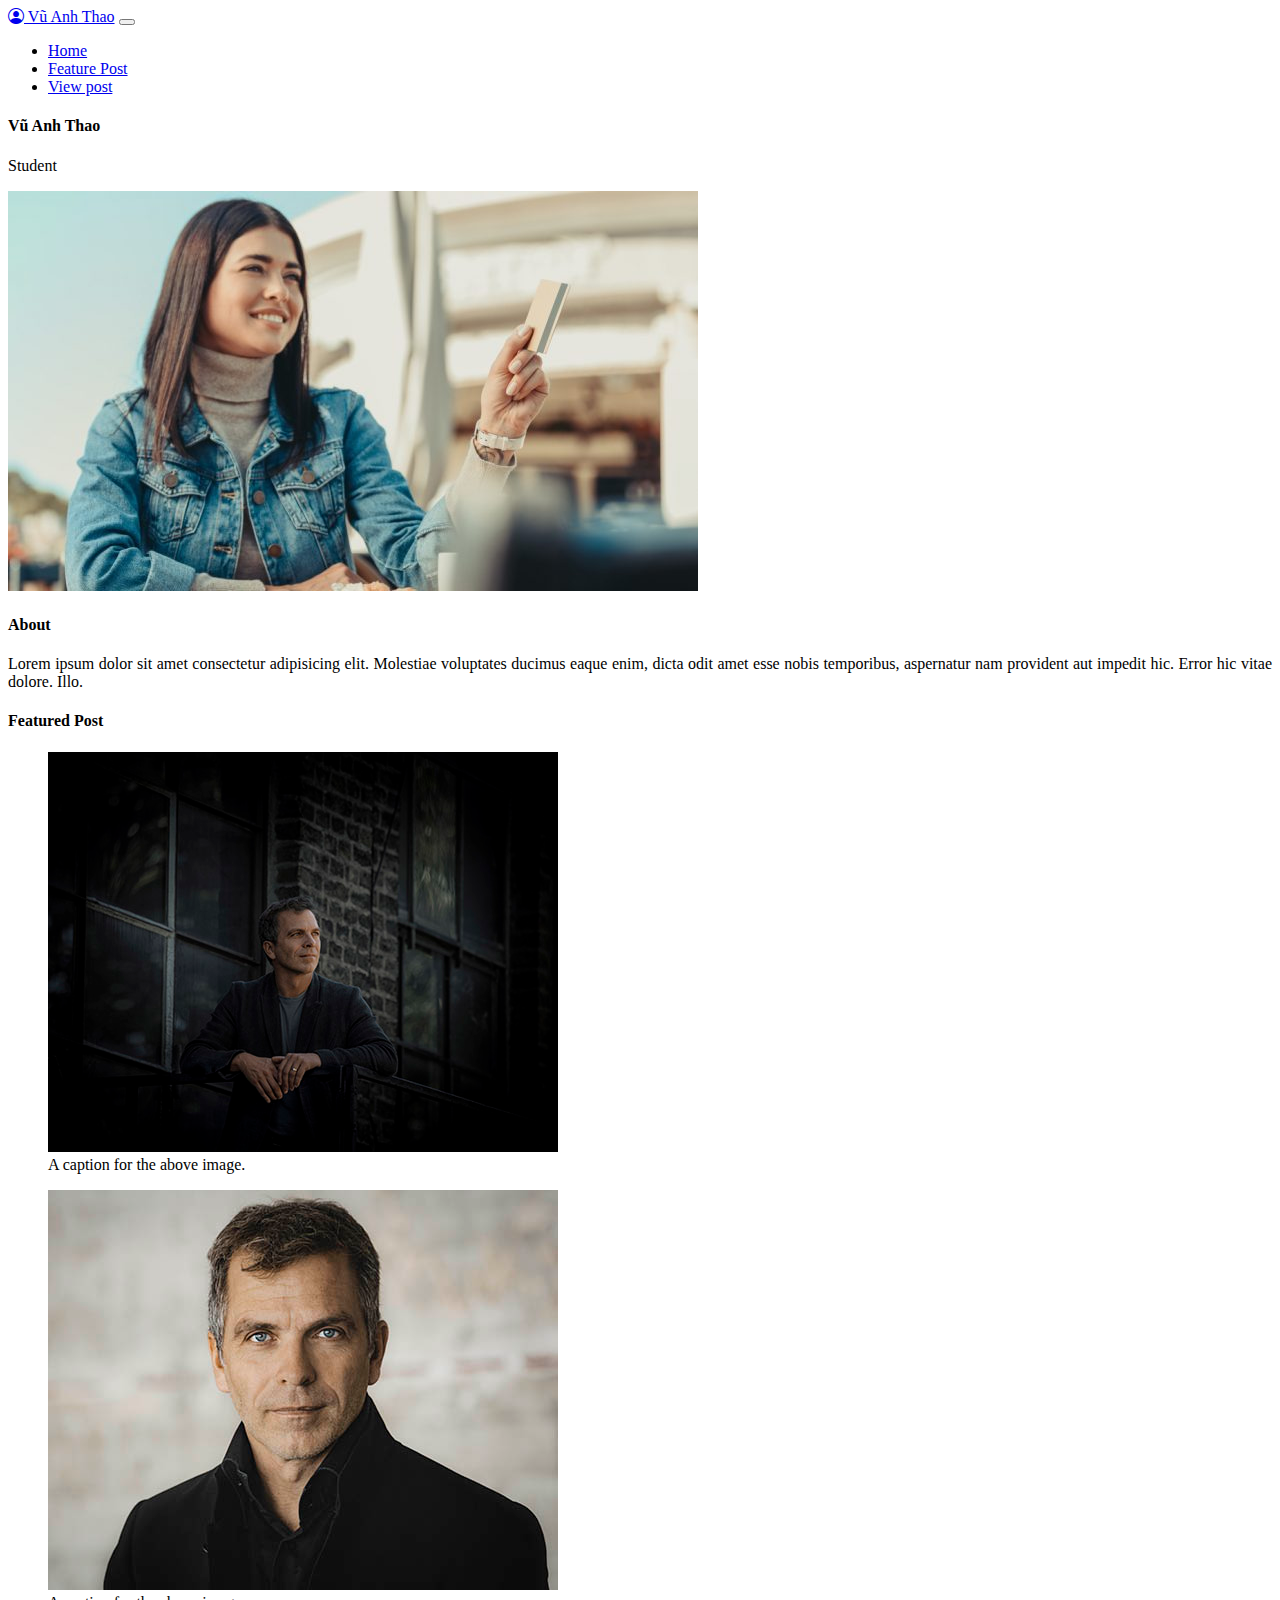
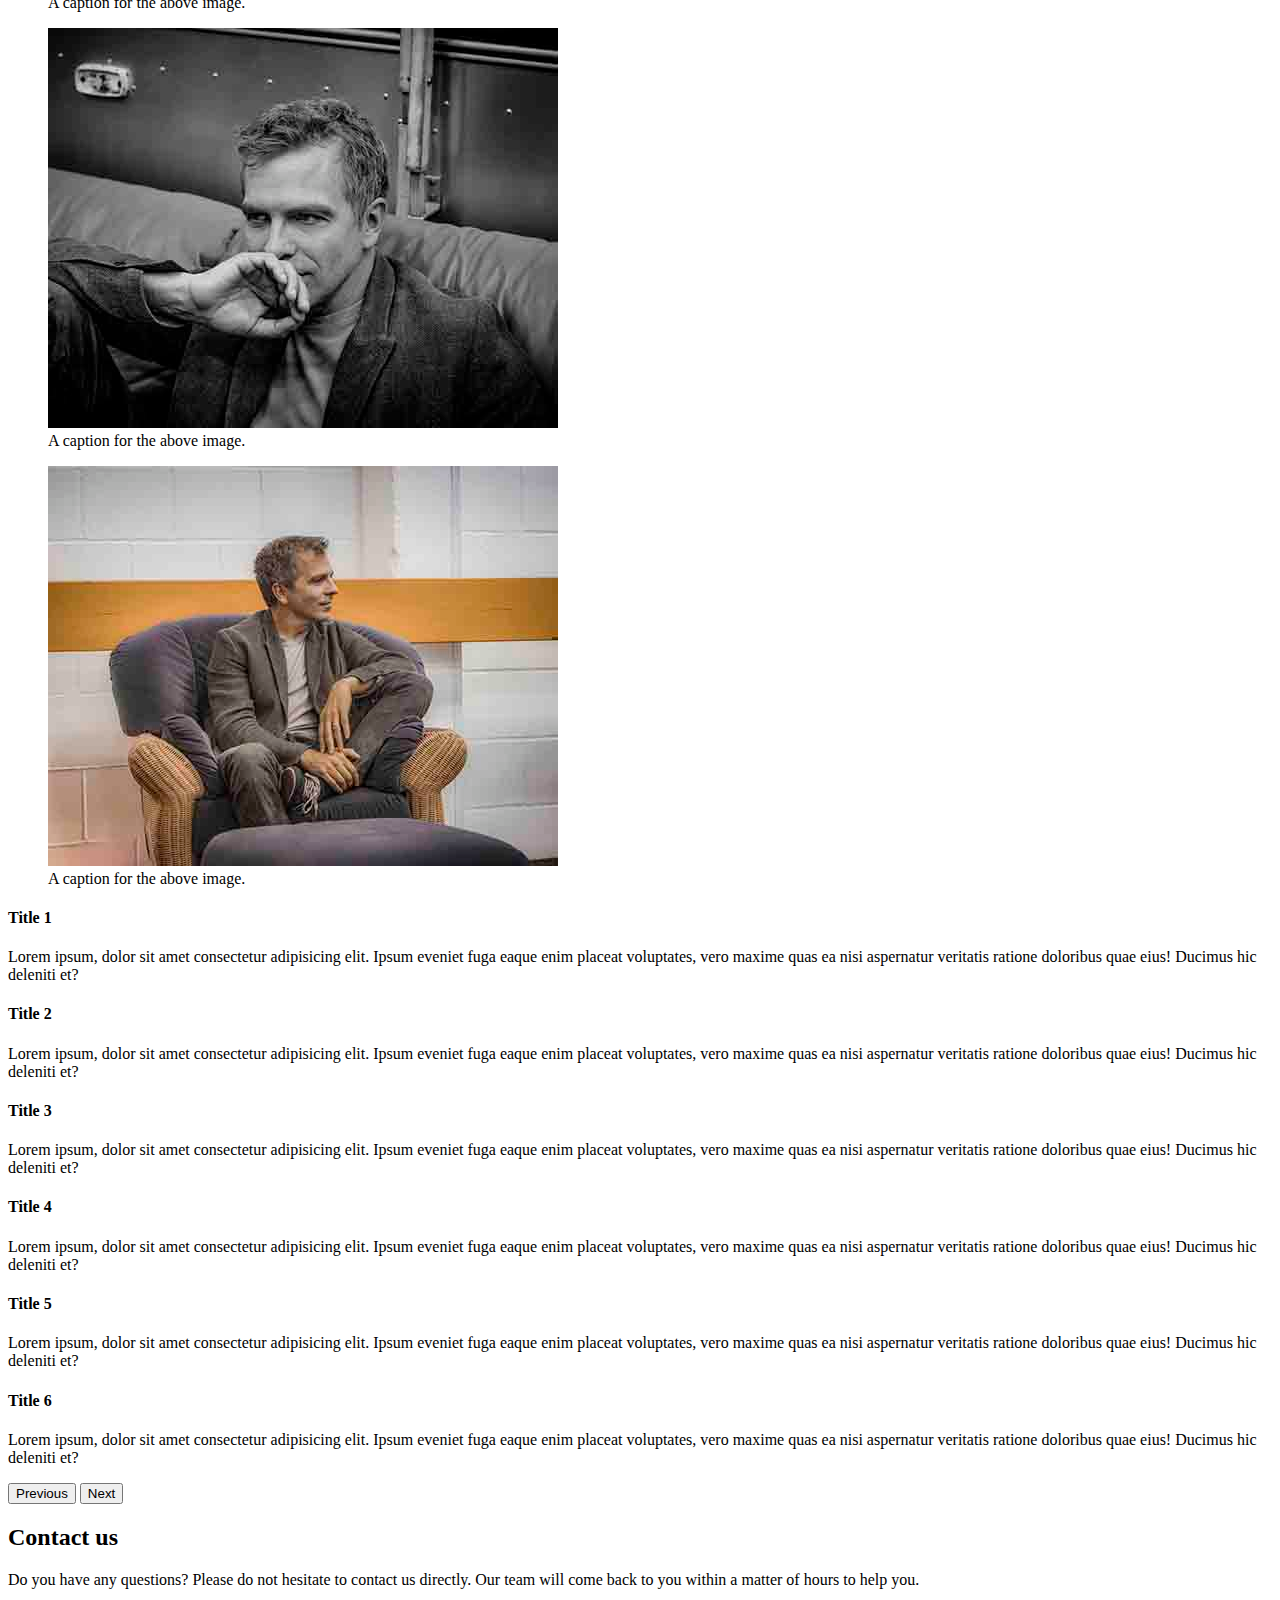
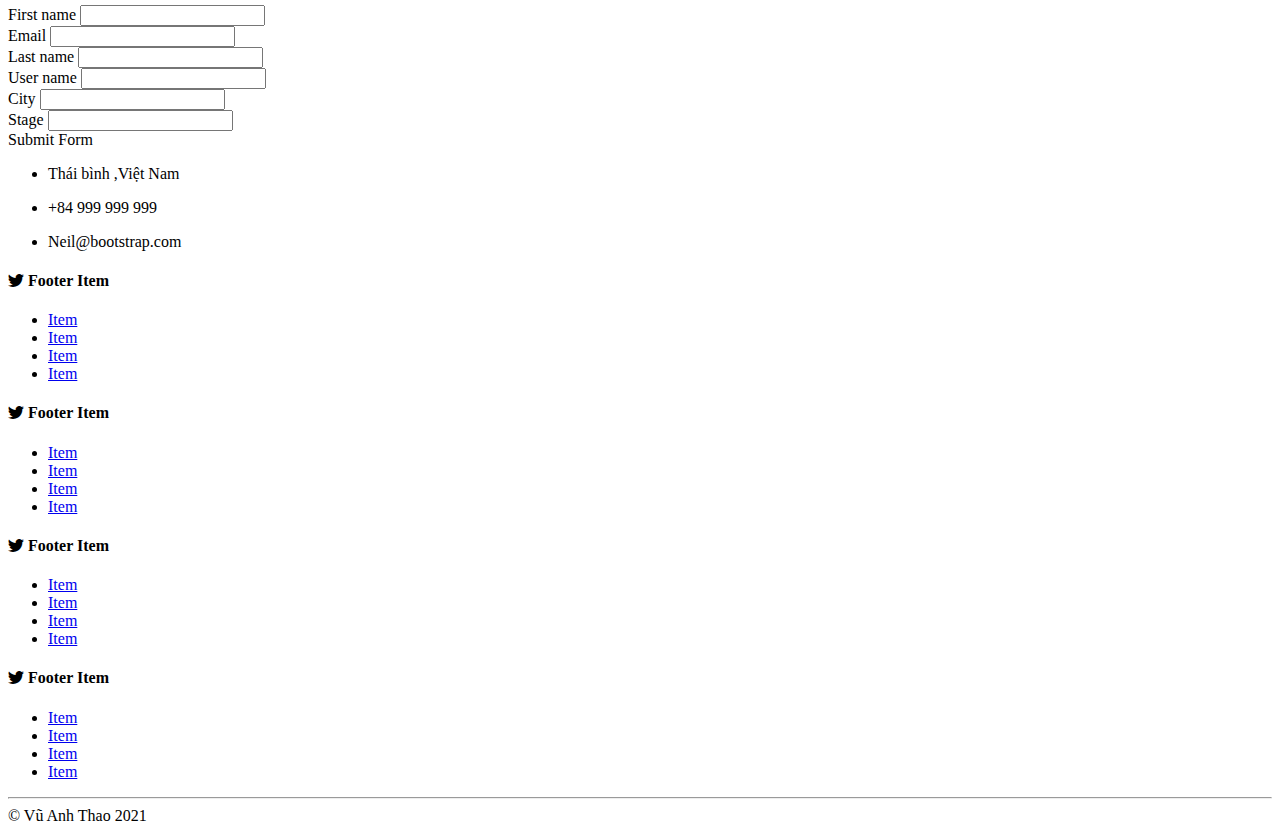
<file: index.html>
<!DOCTYPE html>
<html lang="en">

<head>
    <meta charset="UTF-8">
    <meta http-equiv="X-UA-Compatible" content="IE=edge">
    <meta name="viewport" content="width=device-width, initial-scale=1.0">
    <link href="https://cdn.jsdelivr.net/npm/bootstrap@5.1.3/dist/css/bootstrap.min.css" rel="stylesheet"
        integrity="sha384-1BmE4kWBq78iYhFldvKuhfTAU6auU8tT94WrHftjDbrCEXSU1oBoqyl2QvZ6jIW3" crossorigin="anonymous">
    <link rel="stylesheet" href="https://cdn.jsdelivr.net/npm/bootstrap-icons@1.7.1/font/bootstrap-icons.css">
    <link rel="stylesheet" href="style.css" />
    <title>Document</title>
</head>

<body>
    <!-- header -->
    <header class="container-fluid">
        <div class="row">
            <div class="col-md-12">
                <!-- chen 1 thanh dieu huong : navbars-->
                <nav class="navbar navbar-expand-lg navbar-light bg-light">
                    <div class="container-fluid">
                        <!--left navbar-->
                        <a class="navbar-brand" href="#">
                            <i class="bi bi-person-circle"></i>
                            Vũ Anh Thao</a>
                        <button class="navbar-toggler" type="button" data-bs-toggle="collapse"
                            data-bs-target="#navbarSupportedContent" aria-controls="navbarSupportedContent"
                            aria-expanded="false" aria-label="Toggle navigation">
                            <span class="navbar-toggler-icon"></span>
                        </button>
                        <!---right navbar-->
                        <div class="collapse navbar-collapse" id="navbarSupportedContent">
                            <ul class="navbar-nav ms-auto mb-2 mb-lg-0">
                                <li class="nav-item">
                                    <a class="nav-link active" aria-current="page" href="index.html">Home</a>
                                </li>
                                <li class="nav-item">
                                    <a class="nav-link" href="popular.html" class="mt-5 mb-3">Feature Post</a>
                                </li>
                                <li class="nav-item">
                                    <a class="nav-link" href="view.html" class="mt-5 mb-3">View post</a>
                                </li>
                            </ul>
                        </div>
                    </div>
                </nav>
            </div>
        </div>
    </header>
    <main class="container mt-5">
        <div class="main_about row">
            <h4>Vũ Anh Thao</h4>
            <p>Student</p>
            <div class="col-md-6">
                <img src="blog/img1.jpeg" alt="" class="img-fluid rounded">
            </div>
            <div class="col-md-6">
                <h4>About</h4>
                <p class="my-about">Lorem ipsum dolor sit amet consectetur adipisicing elit. Molestiae voluptates
                    ducimus eaque enim,
                    dicta odit amet esse nobis temporibus, aspernatur nam provident aut impedit hic. Error hic vitae
                    dolore. Illo.</p>
            </div>
        </div>
        <div class="main-featured row">
            <h4 class=" mt-5 mb-3">Featured Post</h4>
            <div class="col-md">
                <figure class="figure">
                    <img src="blog/img2.jpeg" class="figure-img img-fluid rounded" alt="...">
                    <figcaption class="figure-caption">A caption for the above image.</figcaption>
                </figure>
            </div>
            <div class="col-md">
                <figure class="figure">
                    <img src="blog/img3.jpeg" class="figure-img img-fluid rounded" alt="...">
                    <figcaption class="figure-caption">A caption for the above image.</figcaption>
                </figure>
            </div>
            <div class="col-md">
                <figure class="figure">
                    <img src="blog/img5.jpeg" class="figure-img img-fluid rounded" alt="...">
                    <figcaption class="figure-caption">A caption for the above image.</figcaption>
                </figure>
            </div>
            <div class="col-md">
                <figure class="figure">
                    <img src="blog/img6.jpeg" class="figure-img img-fluid rounded" alt="...">
                    <figcaption class="figure-caption">A caption for the above image.</figcaption>
                </figure>
            </div>
        </div>
    </main>
    <!-- Post slider -->
    <section class="posts_slider container mt-3">
        <!--Carousel-->
        <div id="carouselExampleControls" class="carousel slide" data-bs-ride="carousel">
            <div class="carousel-inner">
                <div class="carousel-item active">
                    <div class="row">
                        <div class="col-md-6">
                            <h4>Title 1</h4>
                            <p>Lorem ipsum, dolor sit amet consectetur adipisicing elit. Ipsum eveniet fuga
                                eaque enim placeat voluptates, vero maxime quas ea nisi aspernatur veritatis
                                ratione doloribus quae eius! Ducimus hic deleniti et?</p>
                        </div>
                        <div class="col-md-6">
                            <h4>Title 2</h4>
                            <p>Lorem ipsum, dolor sit amet consectetur adipisicing elit. Ipsum eveniet fuga
                                eaque enim placeat voluptates, vero maxime quas ea nisi aspernatur veritatis
                                ratione doloribus quae eius! Ducimus hic deleniti et?</p>
                        </div>
                    </div>
                </div>
                <div class="carousel-item">
                    <div class="row">
                        <div class="col-md-6">
                            <h4>Title 3</h4>
                            <p>Lorem ipsum, dolor sit amet consectetur adipisicing elit. Ipsum eveniet fuga
                                eaque enim placeat voluptates, vero maxime quas ea nisi aspernatur veritatis
                                ratione doloribus quae eius! Ducimus hic deleniti et?</p>
                        </div>
                        <div class="col-md-6">
                            <h4>Title 4</h4>
                            <p>Lorem ipsum, dolor sit amet consectetur adipisicing elit. Ipsum eveniet fuga
                                eaque enim placeat voluptates, vero maxime quas ea nisi aspernatur veritatis
                                ratione doloribus quae eius! Ducimus hic deleniti et?</p>
                        </div>
                    </div>
                </div>
                <div class="carousel-item">
                    <div class="row">
                        <div class="col-md-6">
                            <h4>Title 5</h4>
                            <p>Lorem ipsum, dolor sit amet consectetur adipisicing elit. Ipsum eveniet fuga
                                eaque enim placeat voluptates, vero maxime quas ea nisi aspernatur veritatis
                                ratione doloribus quae eius! Ducimus hic deleniti et?</p>
                        </div>
                        <div class="col-md-6">
                            <h4>Title 6</h4>
                            <p>Lorem ipsum, dolor sit amet consectetur adipisicing elit. Ipsum eveniet fuga
                                eaque enim placeat voluptates, vero maxime quas ea nisi aspernatur veritatis
                                ratione doloribus quae eius! Ducimus hic deleniti et?</p>
                        </div>
                    </div>
                </div>
            </div>
            <button class="carousel-control-prev" type="button" data-bs-target="#carouselExampleControls"
                data-bs-slide="prev">
                <span class="carousel-control-prev-icon" aria-hidden="true"></span>
                <span class="visually-hidden">Previous</span>
            </button>
            <button class="carousel-control-next" type="button" data-bs-target="#carouselExampleControls"
                data-bs-slide="next">
                <span class="carousel-control-next-icon" aria-hidden="true"></span>
                <span class="visually-hidden">Next</span>
            </button>
        </div>
    </section>
    <!--Section: Contact v.2-->
    <section class="contact container mb-4">

        <!--Section heading-->
        <h2 class="h1-responsive font-weight-bold text-center my-4">Contact us</h2>
        <!--Section description-->
        <p class="text-center w-responsive mx-auto mb-5">Do you have any questions? Please do not hesitate to contact us
            directly. Our team will come back to you within
            a matter of hours to help you.</p>

        <div class="row">

            <!--Grid column-->
            <div class="col-md-9 mb-md-0 mb-5">
                <form id="contact-form" name="contact-form" action="mail.php" method="POST">

                    <!--Grid row-->
                    <div class="row">

                        <!--Grid column-->
                        <div class="col-md-4">
                            <div class="md-form mb-0">
                                <label for="name" class="">First name</label>
                                <input type="text" id="name" name="name" class="form-control">
                                
                            </div>
                            <div class="md-form mb-0">
                                <label for="name" class="">Email</label>
                                <input type="text" id="name" name="name" class="form-control">
                                
                            </div>
                            
                        </div>
                        <!--Grid column-->

                        <!--Grid column-->
                        <div class="col-md-4">
                            <div class="md-form mb-0">
                                <label for="email" class="">Last name</label>
                                <input type="text" id="email" name="email" class="form-control">
                                
                            </div>
                        </div>
                        <!--Grid column-->
                        <!--Grid column-->
                        <div class="col-md-4">
                            <div class="md-form mb-0">
                                <label for="email" class="">User name</label>
                                <input type="text" id="email" name="email" class="form-control">
                                
                            </div>
                        </div>
                        <!--Grid column-->
                    </div>
                    <!--Grid row-->

                    <!--Grid row-->
                    <div class="row">
                        <div class="col-md-6">
                            <div class="md-form mb-0">
                                <label for="subject" class="">City</label>
                                <input type="text" id="subject" name="subject" class="form-control">
                            </div>
                        </div>
                        <div class="col-md-3">
                            <div class="md-form mb-0">
                                <label for="subject" class="">Stage</label>
                                <input type="text" id="subject" name="subject" class="form-control">
                            </div>
                        </div>
                    </div>
                    <!--Grid row-->


                </form>

                <div class="text-center text-md-left mt-3">
                    <a class="btn btn-primary" onclick="document.getElementById('contact-form').submit();">Submit Form</a>
                </div>
                <div class="status"></div>
            </div>
            <!--Grid column-->

            <!--Grid column-->
            <div class="col-md-3 text-center">
                <ul class="list-unstyled mb-0">
                    <li><i class="fas fa-map-marker-alt fa-2x"></i>
                        <p>Thái bình ,Việt Nam</p>
                    </li>

                    <li><i class="fas fa-phone mt-4 fa-2x"></i>
                        <p>+84 999 999 999</p>
                    </li>

                    <li><i class="fas fa-envelope mt-4 fa-2x"></i>
                        <p>Neil@bootstrap.com</p>
                    </li>
                </ul>
            </div>
            <!--Grid column-->

        </div>

    </section>
    <!--Section: Contact v.2-->

    <!--footer-->
    <footer class="container ">
        <div class="row mt-3">
            <div class="col-md">
                <h4><i class="bi bi-twitter"></i> Footer Item</h4>
                <ul class="list-unstyled">
                    <li><a href="#" class="text-decoration-non link-primary">Item</a></li>
                    <li><a href="#" class="text-decoration-non link-primary">Item</a></li>
                    <li><a href="#" class="text-decoration-non link-primary">Item</a></li>
                    <li><a href="#" class="text-decoration-non link-primary">Item</a></li>
                </ul>
            </div>
            <div class="col-md">
                <h4><i class="bi bi-twitter"></i> Footer Item</h4>
                <ul class="list-unstyled">
                    <li><a href="#" class="text-decoration-non link-primary">Item</a></li>
                    <li><a href="#" class="text-decoration-non link-primary">Item</a></li>
                    <li><a href="#" class="text-decoration-non link-primary">Item</a></li>
                    <li><a href="#" class="text-decoration-non link-primary">Item</a></li>
                </ul>
            </div>
            <div class="col-md">
                <h4><i class="bi bi-twitter"></i> Footer Item</h4>
                <ul class="list-unstyled">
                    <li><a href="#" class="text-decoration-non link-primary">Item</a></li>
                    <li><a href="#" class="text-decoration-non link-primary">Item</a></li>
                    <li><a href="#" class="text-decoration-non link-primary">Item</a></li>
                    <li><a href="#" class="text-decoration-non link-primary">Item</a></li>
                </ul>
            </div>
            <div class="col-md">
                <h4><i class="bi bi-twitter"></i> Footer Item</h4>
                <ul class="list-unstyled">
                    <li><a href="#" class="text-decoration-non link-primary">Item</a></li>
                    <li><a href="#" class="text-decoration-non link-primary">Item</a></li>
                    <li><a href="#" class="text-decoration-non link-primary">Item</a></li>
                    <li><a href="#" class="text-decoration-non link-primary">Item</a></li>
                </ul>
            </div>
        </div>
        <div class="row mt-3 md-3">
            <hr>
            <div class="col-md text-center text-muted">
                &copy; Vũ Anh Thao 2021
            </div>
        </div>
    </footer>

    <script src="https://cdn.jsdelivr.net/npm/bootstrap@5.1.3/dist/js/bootstrap.bundle.min.js"
        integrity="sha384-ka7Sk0Gln4gmtz2MlQnikT1wXgYsOg+OMhuP+IlRH9sENBO0LRn5q+8nbTov4+1p"
        crossorigin="anonymous"></script>
</body>

</html>
</file>
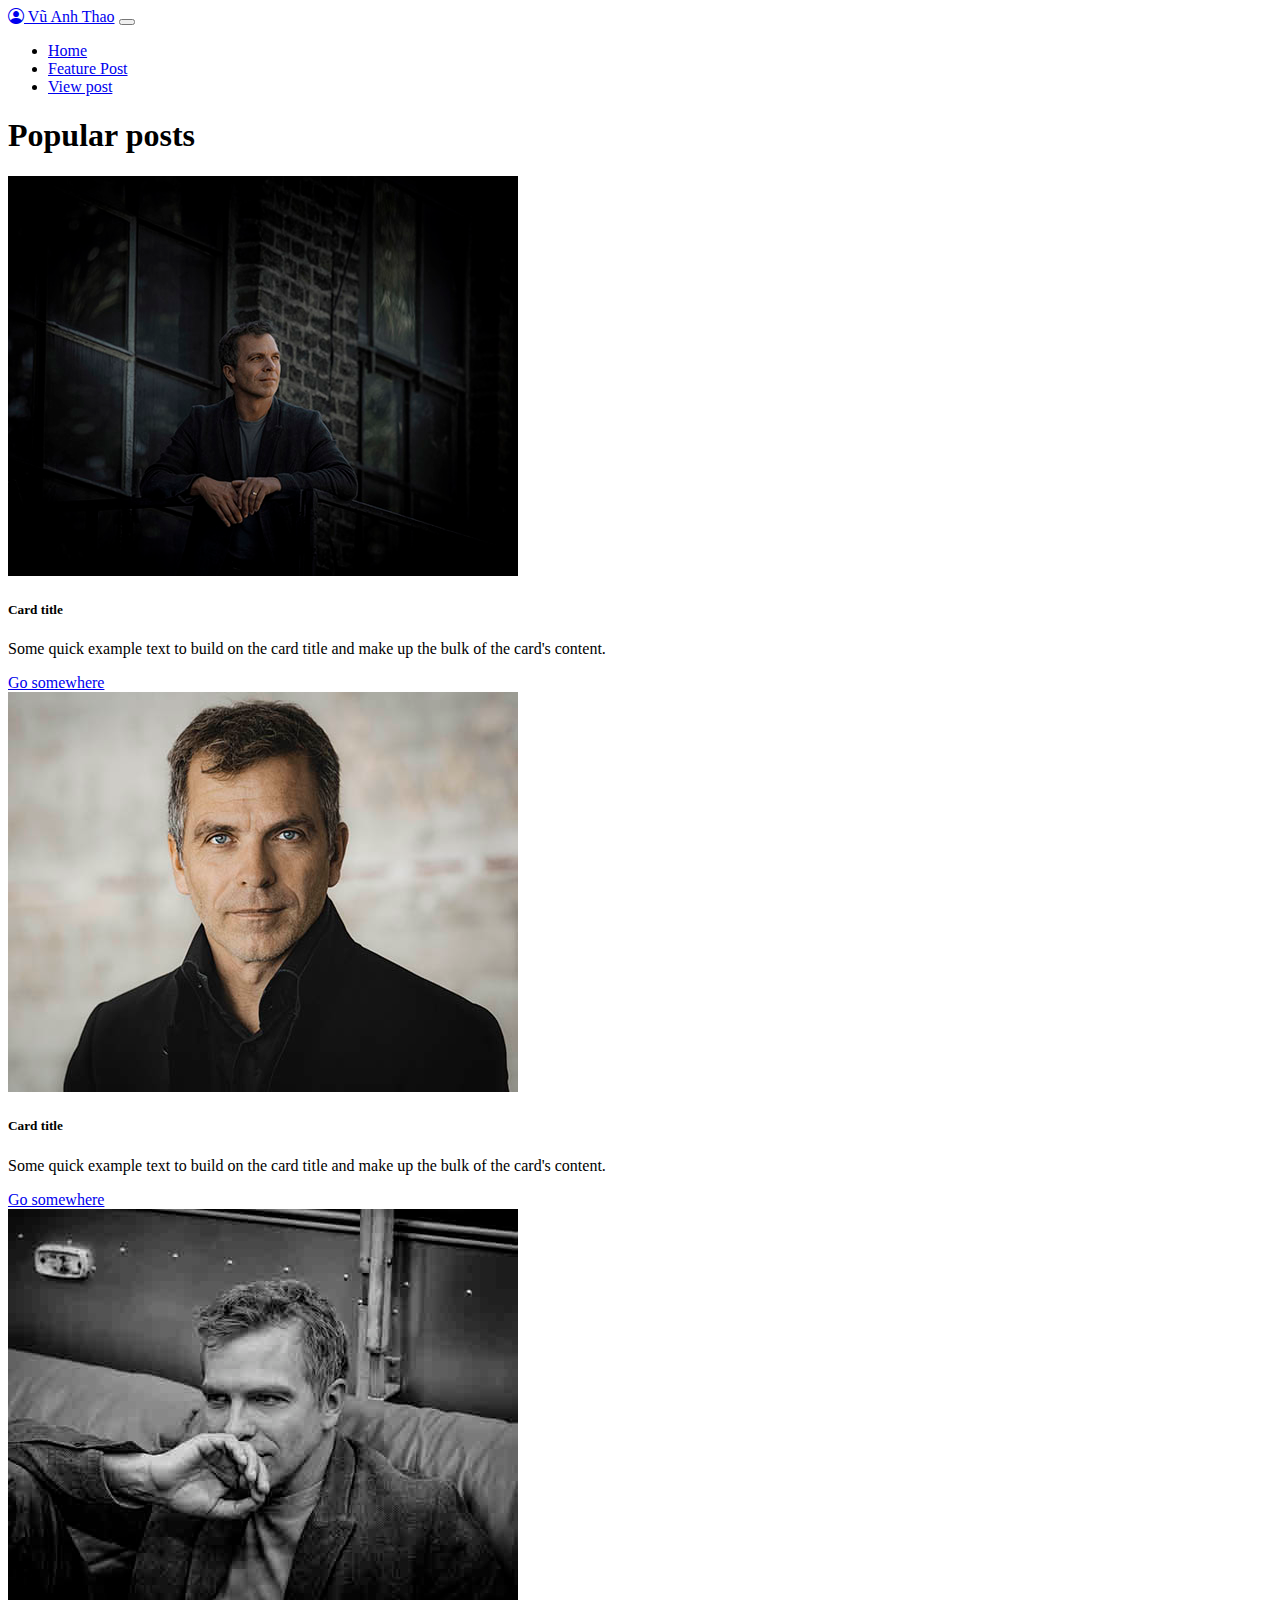
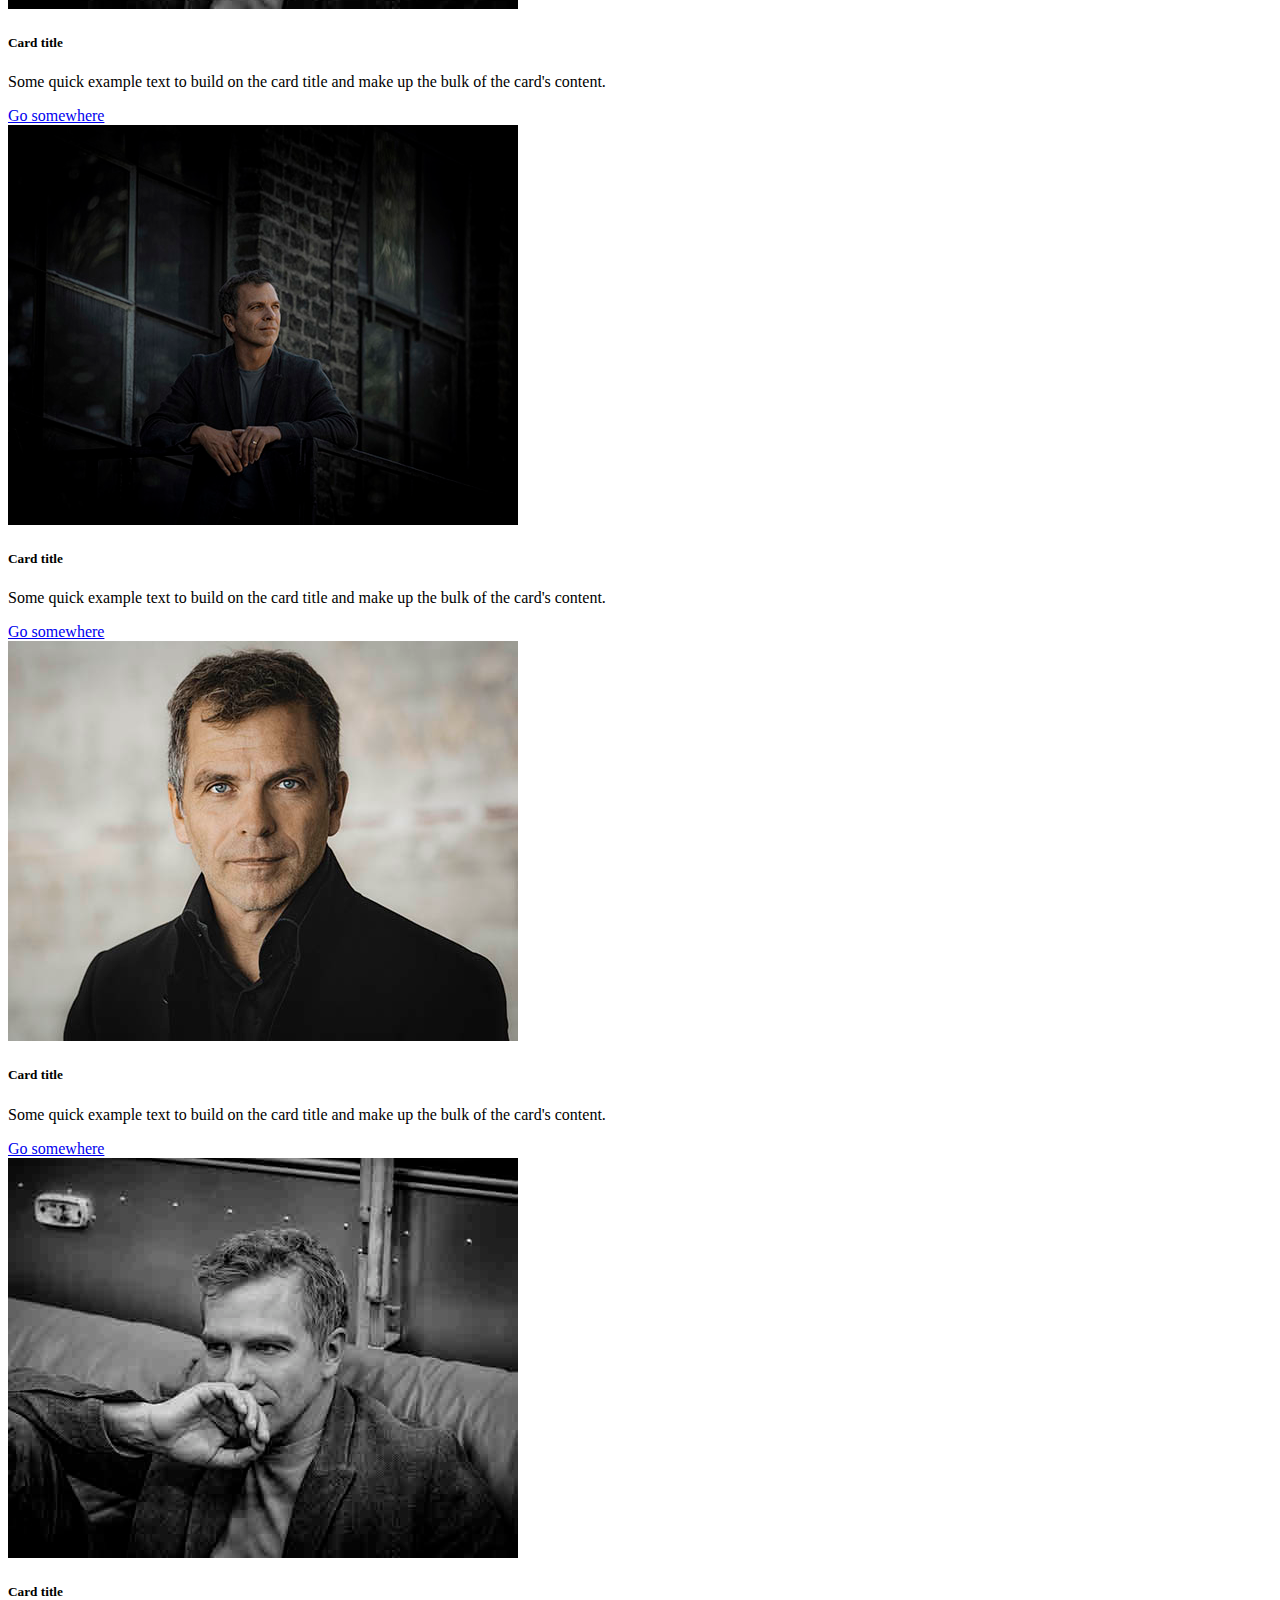
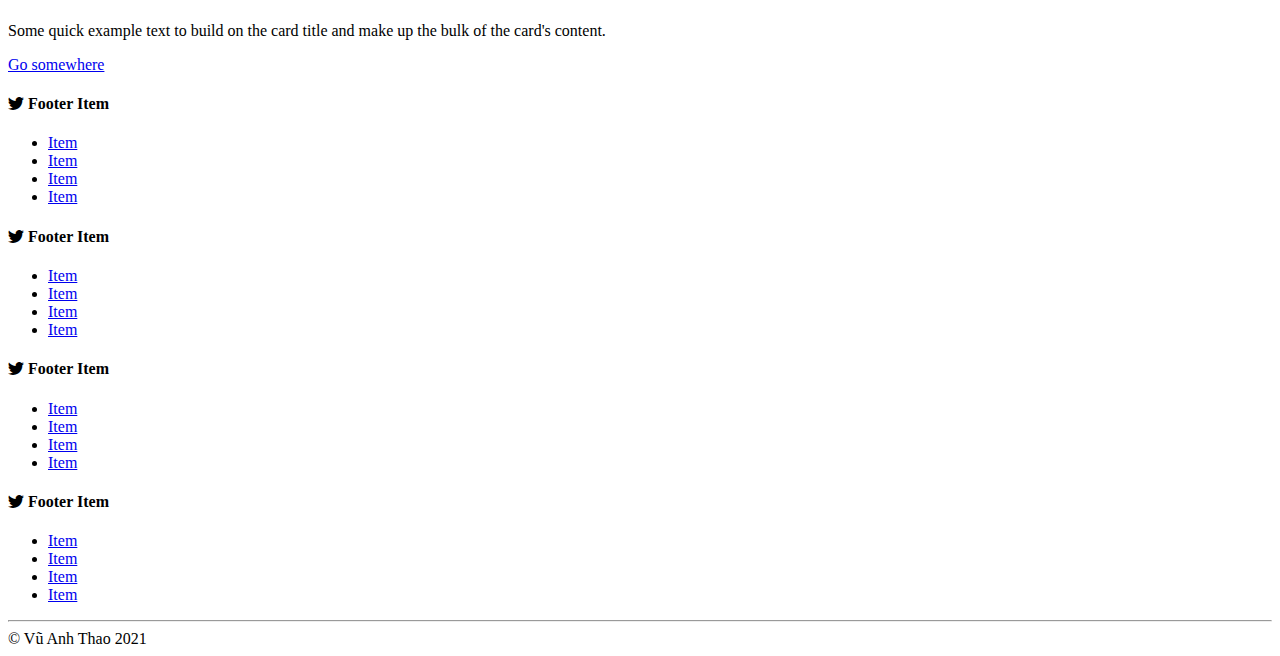
<file: popular.html>
<!DOCTYPE html>
<html lang="en">

<head>
    <meta charset="UTF-8">
    <meta http-equiv="X-UA-Compatible" content="IE=edge">
    <meta name="viewport" content="width=device-width, initial-scale=1.0">
    <link href="https://cdn.jsdelivr.net/npm/bootstrap@5.1.3/dist/css/bootstrap.min.css" rel="stylesheet"
        integrity="sha384-1BmE4kWBq78iYhFldvKuhfTAU6auU8tT94WrHftjDbrCEXSU1oBoqyl2QvZ6jIW3" crossorigin="anonymous">
    <link rel="stylesheet" href="https://cdn.jsdelivr.net/npm/bootstrap-icons@1.7.1/font/bootstrap-icons.css">
    <link rel="stylesheet" href="style.css" />
    <title>Document1</title>
</head>

<body>
    <!-- header -->
    <header class="container-fluid">
        <div class="row">
            <div class="col-md-12">
                <!-- chen 1 thanh dieu huong : navbars-->
                <nav class="navbar navbar-expand-lg navbar-light bg-light">
                    <div class="container-fluid">
                        <!--left navbar-->
                        <a class="navbar-brand" href="#">
                            <i class="bi bi-person-circle"></i>
                            Vũ Anh Thao</a>
                        <button class="navbar-toggler" type="button" data-bs-toggle="collapse"
                            data-bs-target="#navbarSupportedContent" aria-controls="navbarSupportedContent"
                            aria-expanded="false" aria-label="Toggle navigation">
                            <span class="navbar-toggler-icon"></span>
                        </button>
                        <!---right navbar-->
                        <div class="collapse navbar-collapse" id="navbarSupportedContent">
                            <ul class="navbar-nav ms-auto mb-2 mb-lg-0">
                                <li class="nav-item">
                                    <a class="nav-link " aria-current="page" href="index.html">Home</a>
                                </li>
                                <li class="nav-item">
                                    <a class="nav-link active" aria-current="page" href="popular.html" class="mt-5 mb-3">Feature Post</a>
                                </li>
                                <li class="nav-item">
                                    <a class="nav-link" href="view.html" class="mt-5 mb-3">View post</a>
                                </li>
                            </ul>
                        </div>
                    </div>
                </nav>
            </div>
        </div>
    </header>
    <!--popular post-->
    <div class="container mt-5 ">
        <h1 class="display-6 mb-3">Popular posts</h1>
        <div class="row ">
            <div class="col-md-4">
                    <img src="blog/img2.jpeg" class="card-img-top" alt="...">
                    <div class="card-body">
                      <h5 class="card-title">Card title</h5>
                      <p class="card-text">Some quick example text to build on the card title and make up the bulk of the card's content.</p>
                      <a href="#" class="btn btn-primary">Go somewhere</a>
                    </div>
            </div>
            <div class="col-md-4">
                <img src="blog/img3.jpeg" class="card-img-top" alt="...">
                <div class="card-body">
                  <h5 class="card-title">Card title</h5>
                  <p class="card-text">Some quick example text to build on the card title and make up the bulk of the card's content.</p>
                  <a href="#" class="btn btn-primary">Go somewhere</a>
                </div>
            </div>
            <div class="col-md-4">
                <img src="blog/img5.jpeg" class="card-img-top" alt="...">
                <div class="card-body">
                  <h5 class="card-title">Card title</h5>
                  <p class="card-text">Some quick example text to build on the card title and make up the bulk of the card's content.</p>
                  <a href="#" class="btn btn-primary">Go somewhere</a>
                </div>
            </div>
            <div class="col-md-4">
                <img src="blog/img2.jpeg" class="card-img-top" alt="...">
                <div class="card-body">
                  <h5 class="card-title">Card title</h5>
                  <p class="card-text">Some quick example text to build on the card title and make up the bulk of the card's content.</p>
                  <a href="#" class="btn btn-primary">Go somewhere</a>
                </div>
            </div>
            <div class="col-md-4">
                <img src="blog/img3.jpeg" class="card-img-top" alt="...">
                <div class="card-body">
                  <h5 class="card-title">Card title</h5>
                  <p class="card-text">Some quick example text to build on the card title and make up the bulk of the card's content.</p>
                  <a href="#" class="btn btn-primary">Go somewhere</a>
                </div>
            </div>
            <div class="col-md-4">
                <img src="blog/img5.jpeg" class="card-img-top" alt="...">
                <div class="card-body">
                  <h5 class="card-title">Card title</h5>
                  <p class="card-text">Some quick example text to build on the card title and make up the bulk of the card's content.</p>
                  <a href="#" class="btn btn-primary">Go somewhere</a>
                </div>
            </div>
        </div>
            
    </div>
    
    <!--footer-->
    <footer class="container ">
        <div class="row mt-3">
            <div class="col-md">
                <h4><i class="bi bi-twitter"></i> Footer Item</h4>
                <ul class="list-unstyled">
                    <li><a href="#" class="text-decoration-non link-primary">Item</a></li>
                    <li><a href="#" class="text-decoration-non link-primary">Item</a></li>
                    <li><a href="#" class="text-decoration-non link-primary">Item</a></li>
                    <li><a href="#" class="text-decoration-non link-primary">Item</a></li>
                </ul>
            </div>
            <div class="col-md">
                <h4><i class="bi bi-twitter"></i> Footer Item</h4>
                <ul class="list-unstyled">
                    <li><a href="#" class="text-decoration-non link-primary">Item</a></li>
                    <li><a href="#" class="text-decoration-non link-primary">Item</a></li>
                    <li><a href="#" class="text-decoration-non link-primary">Item</a></li>
                    <li><a href="#" class="text-decoration-non link-primary">Item</a></li>
                </ul>
            </div>
            <div class="col-md">
                <h4><i class="bi bi-twitter"></i> Footer Item</h4>
                <ul class="list-unstyled">
                    <li><a href="#" class="text-decoration-non link-primary">Item</a></li>
                    <li><a href="#" class="text-decoration-non link-primary">Item</a></li>
                    <li><a href="#" class="text-decoration-non link-primary">Item</a></li>
                    <li><a href="#" class="text-decoration-non link-primary">Item</a></li>
                </ul>
            </div>
            <div class="col-md">
                <h4><i class="bi bi-twitter"></i> Footer Item</h4>
                <ul class="list-unstyled">
                    <li><a href="#" class="text-decoration-non link-primary">Item</a></li>
                    <li><a href="#" class="text-decoration-non link-primary">Item</a></li>
                    <li><a href="#" class="text-decoration-non link-primary">Item</a></li>
                    <li><a href="#" class="text-decoration-non link-primary">Item</a></li>
                </ul>
            </div>
        </div>
        <div class="row mt-3 md-3">
            <hr>
            <div class="col-md text-center text-muted">
                &copy; Vũ Anh Thao 2021
            </div>
        </div>
    </footer>

    <script src="https://cdn.jsdelivr.net/npm/bootstrap@5.1.3/dist/js/bootstrap.bundle.min.js"
        integrity="sha384-ka7Sk0Gln4gmtz2MlQnikT1wXgYsOg+OMhuP+IlRH9sENBO0LRn5q+8nbTov4+1p"
        crossorigin="anonymous"></script>
</body>

</html>
</file>
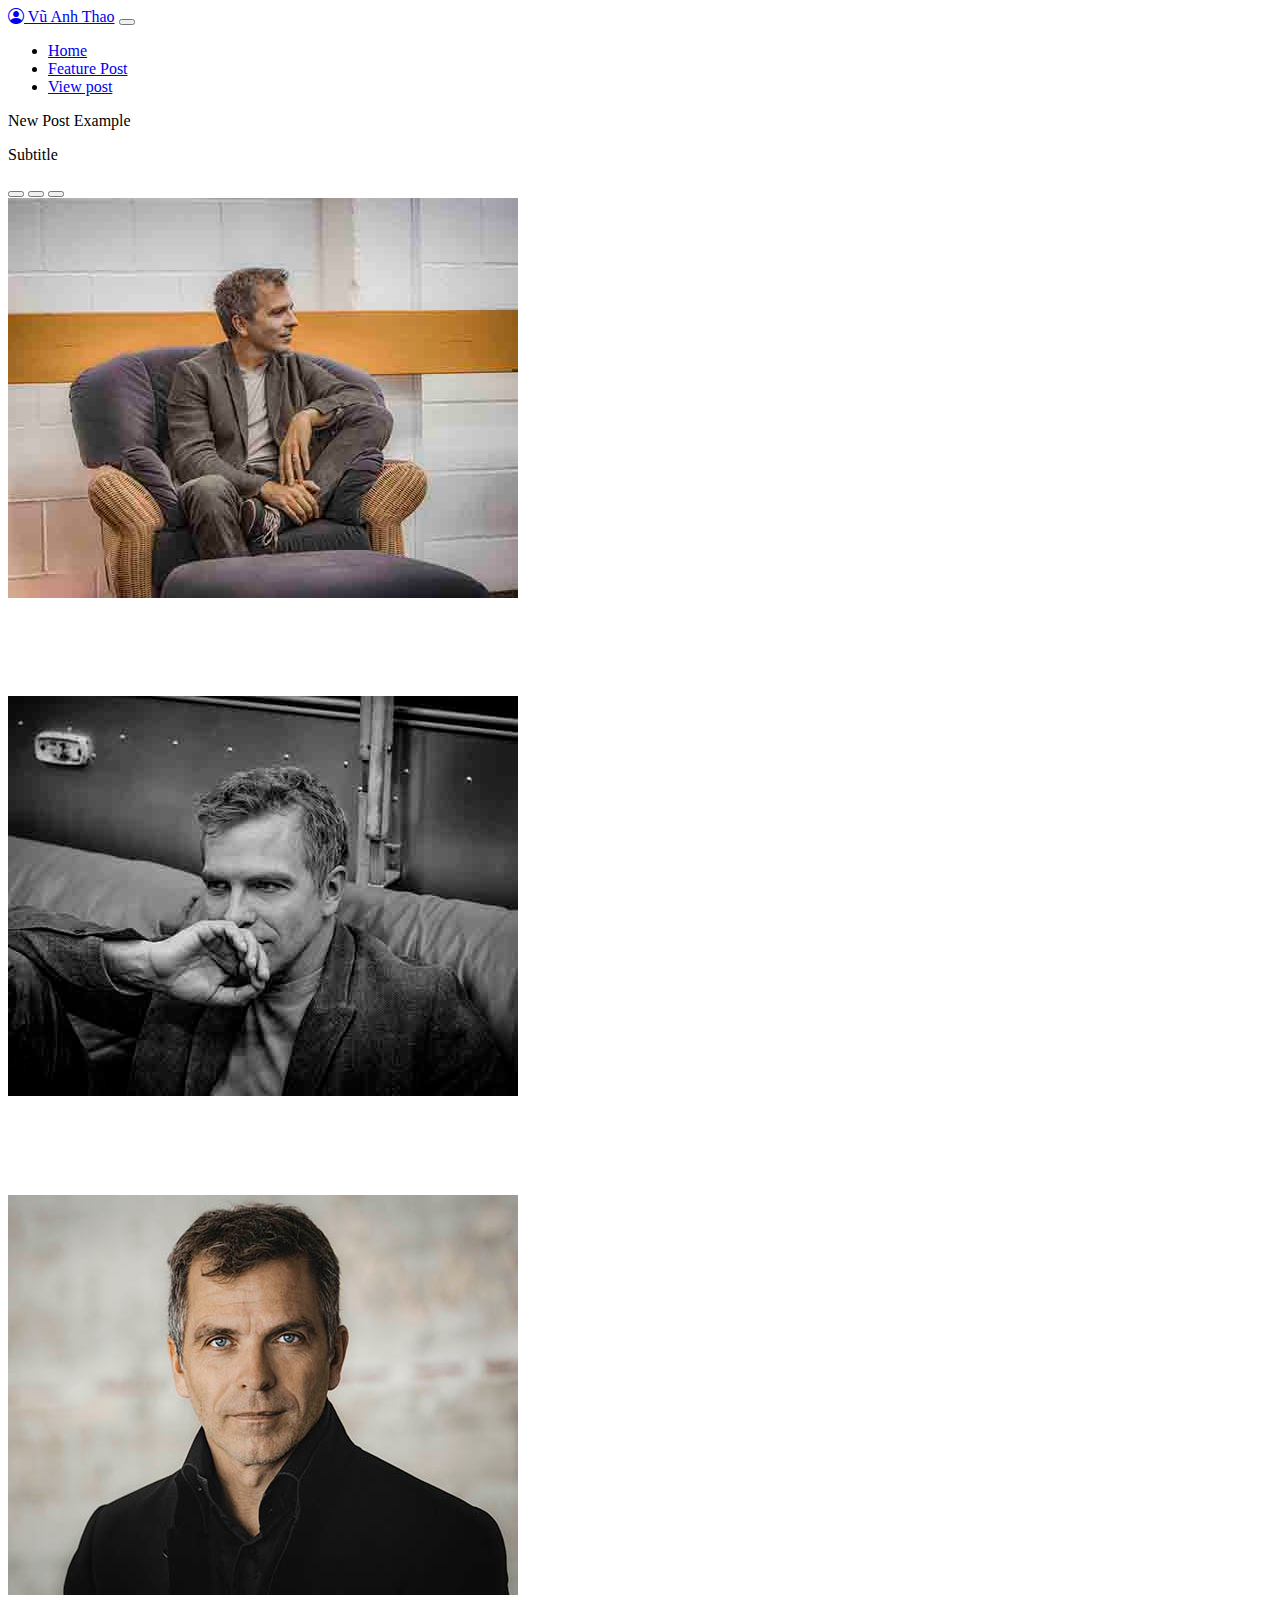
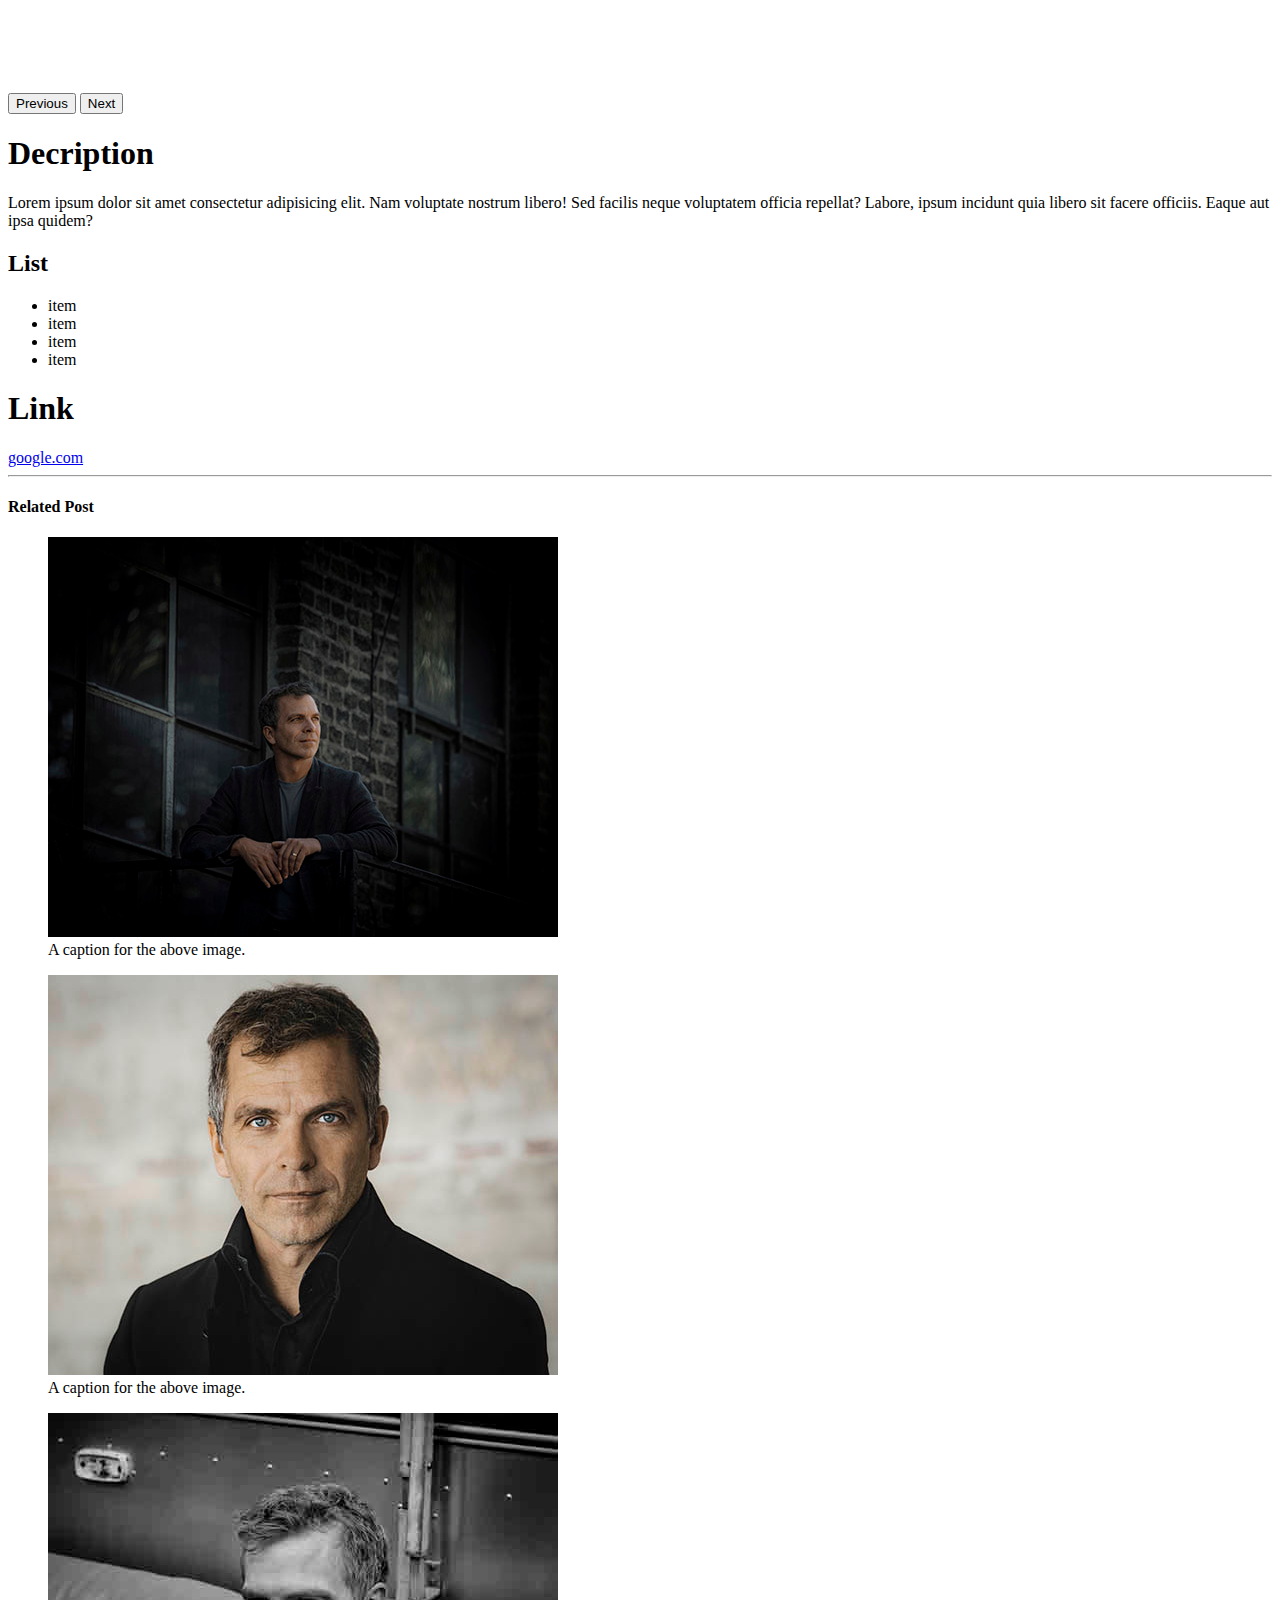
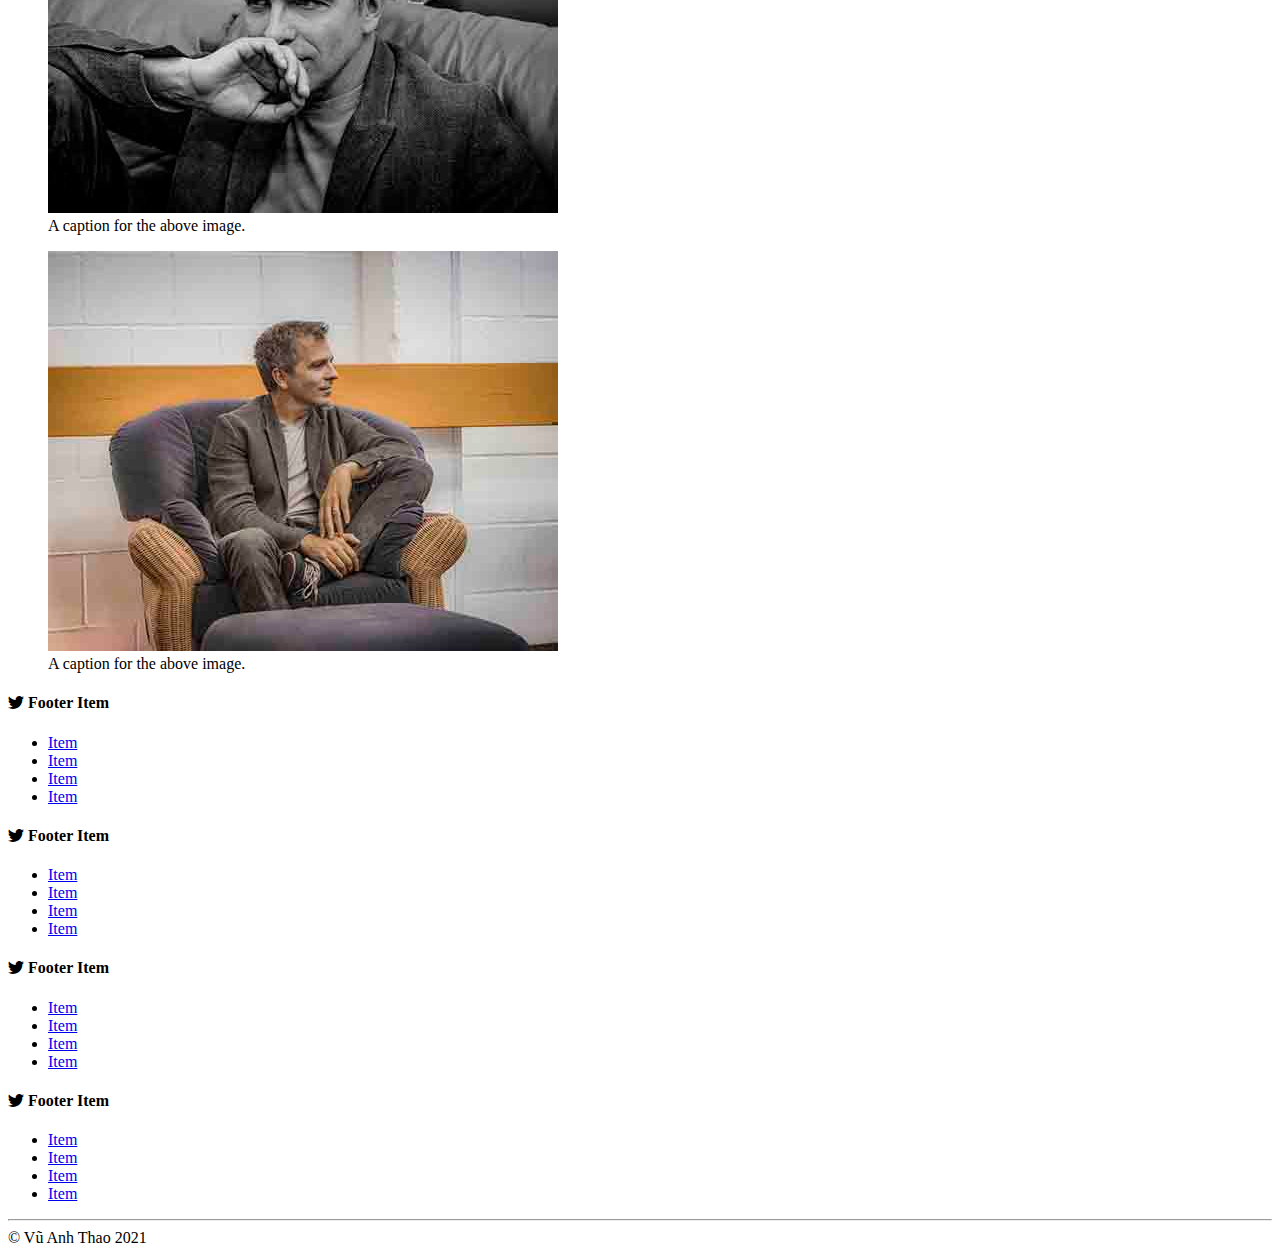
<file: view.html>
<!DOCTYPE html>
<html lang="en">

<head>
    <meta charset="UTF-8">
    <meta http-equiv="X-UA-Compatible" content="IE=edge">
    <meta name="viewport" content="width=device-width, initial-scale=1.0">
    <link href="https://cdn.jsdelivr.net/npm/bootstrap@5.1.3/dist/css/bootstrap.min.css" rel="stylesheet"
        integrity="sha384-1BmE4kWBq78iYhFldvKuhfTAU6auU8tT94WrHftjDbrCEXSU1oBoqyl2QvZ6jIW3" crossorigin="anonymous">
    <link rel="stylesheet" href="https://cdn.jsdelivr.net/npm/bootstrap-icons@1.7.1/font/bootstrap-icons.css">
    <link rel="stylesheet" href="style.css" />
    <title>Document2</title>
</head>

<body>
    <!-- header -->
    <header class="container-fluid">
        <div class="row">
            <div class="col-md-12">
                <!-- chen 1 thanh dieu huong : navbars-->
                <nav class="navbar navbar-expand-lg navbar-light bg-light">
                    <div class="container-fluid">
                        <!--left navbar-->
                        <a class="navbar-brand" href="#">
                            <i class="bi bi-person-circle"></i>
                            Vũ Anh Thao</a>
                        <button class="navbar-toggler" type="button" data-bs-toggle="collapse"
                            data-bs-target="#navbarSupportedContent" aria-controls="navbarSupportedContent"
                            aria-expanded="false" aria-label="Toggle navigation">
                            <span class="navbar-toggler-icon"></span>
                        </button>
                        <!---right navbar-->
                        <div class="collapse navbar-collapse" id="navbarSupportedContent">
                            <ul class="navbar-nav ms-auto mb-2 mb-lg-0">
                                <li class="nav-item">
                                    <a class="nav-link " aria-current="page" href="index.html">Home</a>
                                </li>
                                <li class="nav-item">
                                    <a class="nav-link" href="popular.html" class="mt-5 mb-3">Feature Post</a>
                                </li>
                                <li class="nav-item">
                                    <a class="nav-link active" aria-current="page" href="view.html" class="mt-5 mb-3">View post</a>
                                </li>
                            </ul>
                        </div>
                    </div>
                </nav>
            </div>
        </div>
    </header>
    <!--Example-->
    <main class="container">
        <div class="main_about row">
            <div class="col-md-12">
                <span class="badge fs-3 bg-success">New</span>
                <span class="fs-2 ms-3">Post Example</span> 
                
            </div>
            <div class="w-100">
                <p class="lead mt-3 text-muted fs-3">Subtitle</p>

            </div> 
            <div class="col-md-6">
                <div id="carouselExampleDark" class="carousel carousel-dark slide" data-bs-ride="carousel">
                    <div class="carousel-indicators">
                        <button type="button" data-bs-target="#carouselExampleDark" data-bs-slide-to="0" class="active"
                            aria-current="true" aria-label="Slide 1"></button>
                        <button type="button" data-bs-target="#carouselExampleDark" data-bs-slide-to="1"
                            aria-label="Slide 2"></button>
                        <button type="button" data-bs-target="#carouselExampleDark" data-bs-slide-to="2"
                            aria-label="Slide 3"></button>
                    </div>
                    <div class="carousel-inner">
                        <div class="carousel-item active" data-bs-interval="10000">
                            <img src="blog/img6.jpeg" class="d-block w-100" alt="...">
                            <div class="carousel-caption d-none d-md-block" >
                                <div class="text" >
                                    <h5>First slide label</h5>
                                    <p>Some representative placeholder content for the first slide.</p>
                                </div>
                                
                            </div>
                        </div>
                        <div class="carousel-item" data-bs-interval="2000">
                            <img src="blog/img5.jpeg" class="d-block w-100" alt="...">
                            <div class="carousel-caption d-none d-md-block">
                                <div class="text">
                                    <h5>Second slide label</h5>
                                    <p>Some representative placeholder content for the second slide.</p>
                                </div>
                            </div>
                        </div>
                        <div class="carousel-item">
                            <img src="blog/img3.jpeg" class="d-block w-100" alt="...">
                            <div class="carousel-caption d-none d-md-block">
                                <div class="text">
                                    <h5>Third slide label</h5>
                                    <p>Some representative placeholder content for the third slide.</p>
                                </div>
                            </div>
                        </div>
                    </div>
                    <button class="carousel-control-prev" type="button" data-bs-target="#carouselExampleDark" data-bs-slide="prev">
                        <span class="carousel-control-prev-icon" aria-hidden="true"></span>
                        <span class="visually-hidden">Previous</span>
                    </button>
                    <button class="carousel-control-next" type="button" data-bs-target="#carouselExampleDark" data-bs-slide="next">
                        <span class="carousel-control-next-icon" aria-hidden="true"></span>
                        <span class="visually-hidden">Next</span>
                    </button>
                </div>
            </div>
            <div class="col-md-6">
                <h1>Decription</h1>
                <p>
                    Lorem ipsum dolor sit amet consectetur adipisicing elit. Nam voluptate nostrum libero! Sed facilis neque voluptatem officia repellat? Labore, ipsum incidunt quia libero sit facere officiis. Eaque aut ipsa quidem?
                </p>
                   <h2>
                       List
                   </h2> 
                
                <ul>
                    <li>item</li>
                    <li>item</li>
                    <li>item</li>
                    <li>item</li>
                </ul>
                <h1>
                    Link 
                    
                </h1>
                <a href="https://www.google.com.vn/">google.com</a>
            </div>
        </div>
        <hr>
    </main>
    <!--related post-->
    <div class="main-featured row">
        <h4 class=" mt-5 mb-3">Related Post</h4>
        <div class="col-md">
            <figure class="figure">
                <img src="blog/img2.jpeg" class="figure-img img-fluid rounded" alt="...">
                <figcaption class="figure-caption">A caption for the above image.</figcaption>
            </figure>
        </div>
        <div class="col-md">
            <figure class="figure">
                <img src="blog/img3.jpeg" class="figure-img img-fluid rounded" alt="...">
                <figcaption class="figure-caption">A caption for the above image.</figcaption>
            </figure>
        </div>
        <div class="col-md">
            <figure class="figure">
                <img src="blog/img5.jpeg" class="figure-img img-fluid rounded" alt="...">
                <figcaption class="figure-caption">A caption for the above image.</figcaption>
            </figure>
        </div>
        <div class="col-md">
            <figure class="figure">
                <img src="blog/img6.jpeg" class="figure-img img-fluid rounded" alt="...">
                <figcaption class="figure-caption">A caption for the above image.</figcaption>
            </figure>
        </div>
    </div>
    <!--footer-->
    <footer class="container ">
        <div class="row mt-3">
            <div class="col-md">
                <h4><i class="bi bi-twitter"></i> Footer Item</h4>
                <ul class="list-unstyled">
                    <li><a href="#" class="text-decoration-non link-primary">Item</a></li>
                    <li><a href="#" class="text-decoration-non link-primary">Item</a></li>
                    <li><a href="#" class="text-decoration-non link-primary">Item</a></li>
                    <li><a href="#" class="text-decoration-non link-primary">Item</a></li>
                </ul>
            </div>
            <div class="col-md">
                <h4><i class="bi bi-twitter"></i> Footer Item</h4>
                <ul class="list-unstyled">
                    <li><a href="#" class="text-decoration-non link-primary">Item</a></li>
                    <li><a href="#" class="text-decoration-non link-primary">Item</a></li>
                    <li><a href="#" class="text-decoration-non link-primary">Item</a></li>
                    <li><a href="#" class="text-decoration-non link-primary">Item</a></li>
                </ul>
            </div>
            <div class="col-md">
                <h4><i class="bi bi-twitter"></i> Footer Item</h4>
                <ul class="list-unstyled">
                    <li><a href="#" class="text-decoration-non link-primary">Item</a></li>
                    <li><a href="#" class="text-decoration-non link-primary">Item</a></li>
                    <li><a href="#" class="text-decoration-non link-primary">Item</a></li>
                    <li><a href="#" class="text-decoration-non link-primary">Item</a></li>
                </ul>
            </div>
            <div class="col-md">
                <h4><i class="bi bi-twitter"></i> Footer Item</h4>
                <ul class="list-unstyled">
                    <li><a href="#" class="text-decoration-non link-primary">Item</a></li>
                    <li><a href="#" class="text-decoration-non link-primary">Item</a></li>
                    <li><a href="#" class="text-decoration-non link-primary">Item</a></li>
                    <li><a href="#" class="text-decoration-non link-primary">Item</a></li>
                </ul>
            </div>
        </div>
        <div class="row mt-3 md-3">
            <hr>
            <div class="col-md text-center text-muted">
                &copy; Vũ Anh Thao 2021
            </div>
        </div>
    </footer>

    <script src="https://cdn.jsdelivr.net/npm/bootstrap@5.1.3/dist/js/bootstrap.bundle.min.js"
        integrity="sha384-ka7Sk0Gln4gmtz2MlQnikT1wXgYsOg+OMhuP+IlRH9sENBO0LRn5q+8nbTov4+1p"
        crossorigin="anonymous"></script>
</body>

</html>
</file>
<file: style.css>
.col-md-12{
    padding: 0;
}
.my-about{
    text-align: justify;
}
.text{
    color: white;
}
</file>
